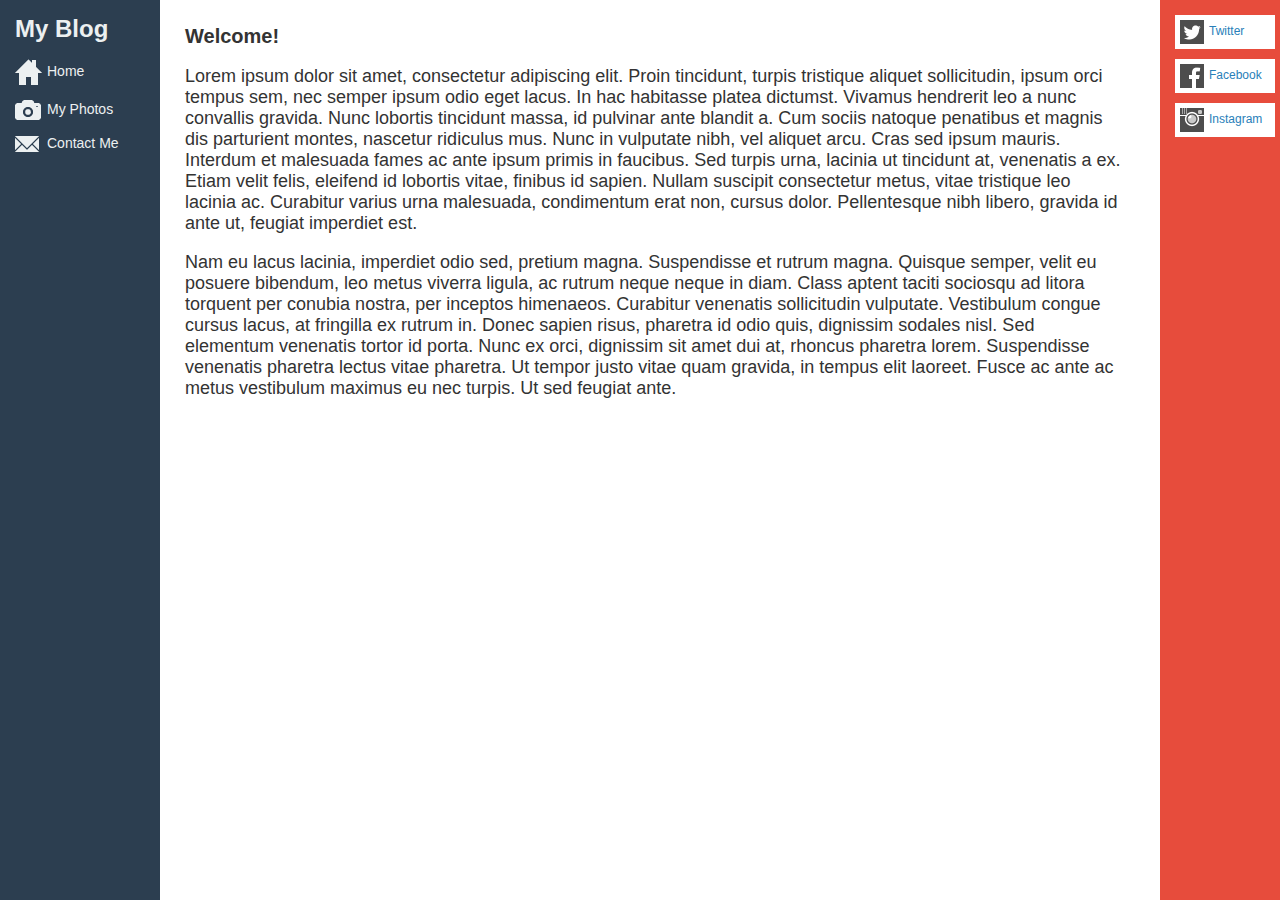
<file: pseudo_elements/index.html>
<!doctype html>
<html lang="en-US">
  <head>
    <title>Adding Pseudo Elements</title>
    <meta charset="UTF-8" />
    <style>
      body {
        margin: 0;
        font: normal 18px Helvetica, Arial, sans-serif;
        color: #333333;
      }
      h1 {
        margin-top: 0;
        font-size: 24px;
      }
      h2 {
        margin-top: 0;
        font-size: 20px;
      }
      ul {
        padding: 0;
        margin: 0;
        list-style: none;
      }

      #column {
        margin: 0 120px 0 160px;
      }

      header {
        float: left;
        width: 160px;
        height: 100vh;
        padding: 15px;
        margin-left: -160px;
        font-size: 14px;
        background: #2c3e50;
        box-sizing: border-box;
      }
      header a {
        text-decoration: none;
        color: #ecf0f1;
      }
      header li {
        padding-bottom: 15px;
      }

      main {
        float: left;
        width: 99%;
        padding: 25px;
        box-sizing: border-box;
      }

      footer {
        float: right;
        width: 130px;
        height: 100vh;
        padding: 15px;
        margin-right: -130px;
        font-size: 12px;
        background: #e74c3c;
        box-sizing: border-box;
      }
      footer li {
        padding-bottom: 10px;
      }
      footer a {
        display: block;
        padding: 5px;
        text-decoration: none;
        color: #2980b9;
        background: #ffffff;
      }

      nav a:before {
        display: inline-block;
        content: '';
        width: 27px;
        margin-right: 5px;
        vertical-align: middle;
        background: transparent url("icons_nav.png") 0 0 no-repeat;
      }

      a.home:before {
        height: 26px;
      }
      a.home:hover:before {
        background-position: -27px 0;
      }

      a.photos:before {
        height: 20px;
        background-position: 0 -26px;
      }
      a.photos:hover:before {
        background-position: -27px -26px;
      }

      a.contact:before {
        height: 16px;
        background-position: 0 100%;
      }
      a.contact:hover:before {
        background-position: -27px 100%;
      }

      footer a:before {
        display: inline-block;
        content: '';
        height: 24px;
        width: 24px;
        margin-right: 5px;
        vertical-align: middle;
        background: transparent url("icons_social.png") 0 0 no-repeat;
        background-size: 24px;
      }

      a.home:hover:before {
        background-position: -27px 0;
      }

      a.facebook:before {
        background-position: 0 -24px;
      }
      a.photos:hover:before {
        background-position: -27px -26px;
      }

      a.instagram:before {
        background-position: 0 100%;
      }
      a.contact:hover:before {
        background-position: -27px 100%;
      }

    </style>
  </head>
  <body>
    <div id="column">
      <header>
        <h1><a href="">My Blog</a></h1>
        <nav>
          <ul>
            <li><a class="home" href="">Home</a></li>
            <li><a class="photos" href="">My Photos</a></li>
            <li><a class="contact" href="">Contact Me</a></li>
          </ul>
        </nav>
      </header><main>
        <h2>Welcome!</h2>
        <p>Lorem ipsum dolor sit amet, consectetur adipiscing elit. Proin tincidunt, turpis tristique aliquet sollicitudin, ipsum orci tempus sem, nec semper ipsum odio eget lacus. In hac habitasse platea dictumst. Vivamus hendrerit leo a nunc convallis gravida. Nunc lobortis tincidunt massa, id pulvinar ante blandit a. Cum sociis natoque penatibus et magnis dis parturient montes, nascetur ridiculus mus. Nunc in vulputate nibh, vel aliquet arcu. Cras sed ipsum mauris. Interdum et malesuada fames ac ante ipsum primis in faucibus. Sed turpis urna, lacinia ut tincidunt at, venenatis a ex. Etiam velit felis, eleifend id lobortis vitae, finibus id sapien. Nullam suscipit consectetur metus, vitae tristique leo lacinia ac. Curabitur varius urna malesuada, condimentum erat non, cursus dolor. Pellentesque nibh libero, gravida id ante ut, feugiat imperdiet est.</p>
        <p>Nam eu lacus lacinia, imperdiet odio sed, pretium magna. Suspendisse et rutrum magna. Quisque semper, velit eu posuere bibendum, leo metus viverra ligula, ac rutrum neque neque in diam. Class aptent taciti sociosqu ad litora torquent per conubia nostra, per inceptos himenaeos. Curabitur venenatis sollicitudin vulputate. Vestibulum congue cursus lacus, at fringilla ex rutrum in. Donec sapien risus, pharetra id odio quis, dignissim sodales nisl. Sed elementum venenatis tortor id porta. Nunc ex orci, dignissim sit amet dui at, rhoncus pharetra lorem. Suspendisse venenatis pharetra lectus vitae pharetra. Ut tempor justo vitae quam gravida, in tempus elit laoreet. Fusce ac ante ac metus vestibulum maximus eu nec turpis. Ut sed feugiat ante.</p>
      </main><footer>
        <ul>
          <li><a class="twitter" href="">Twitter</a></li>
          <li><a class="facebook" href="">Facebook</a></li>
          <li><a class="instagram" href="">Instagram</a></li>
        </ul>
      </footer>
    </div>
  </body>
</html>
</file>
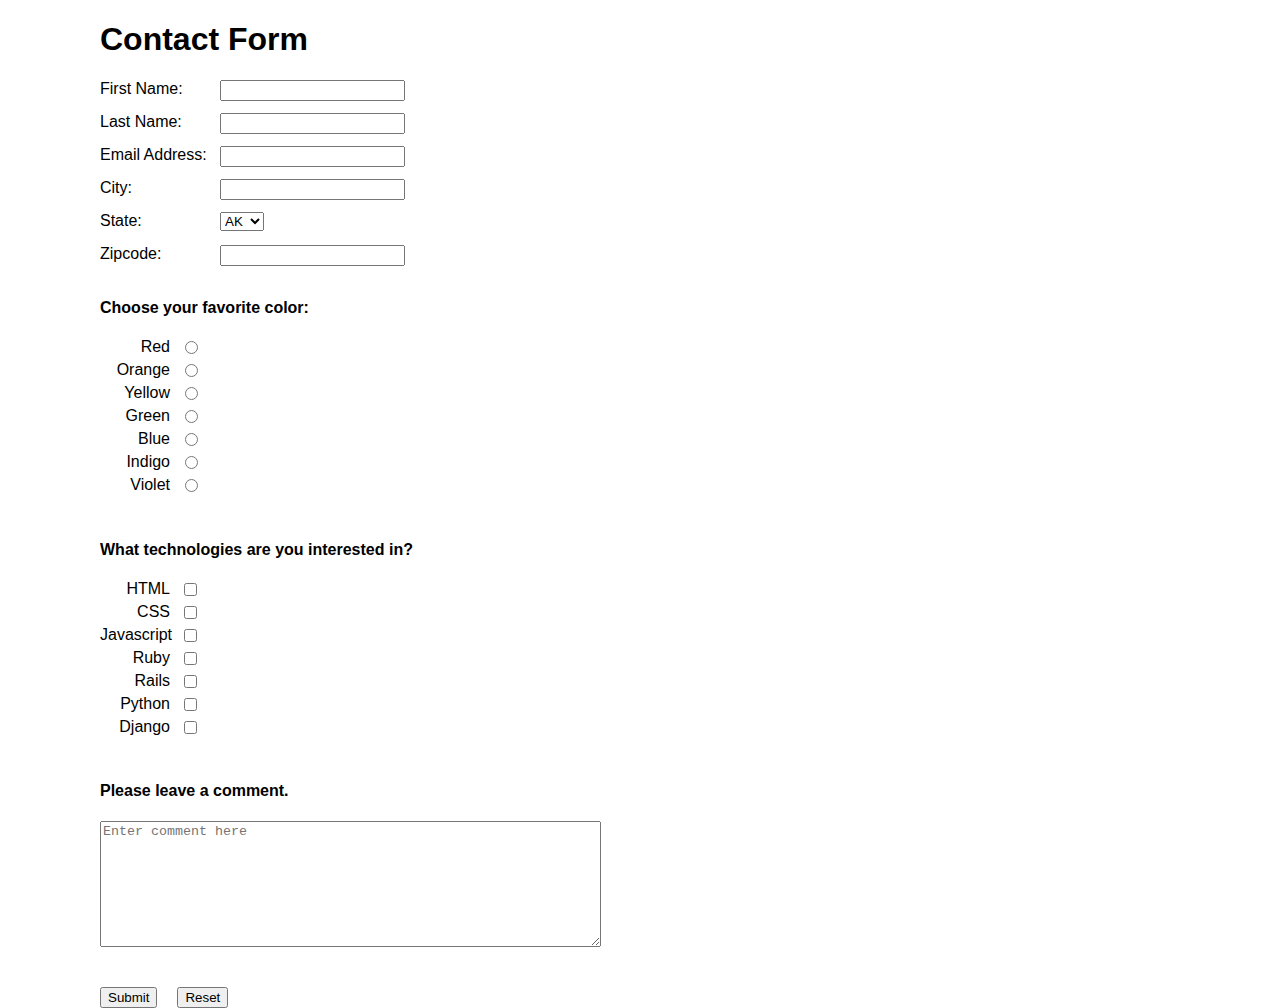
<file: contact_form.html>
<!doctype html>
<html lang="en-US">
  <head>
    <title></title>
    <meta charset="UTF-8" />
    <link rel="stylesheet" href="contact_style.css">
  </head>
  <body>
    <h1>Contact Form</h1>
    <form action="" method="post">
      <label for="first_name">First Name:</label>
      <input type="text" name="first_name" id="first_name">
      <label for="last_name">Last Name:</label>
      <input type="text" name="last_name" id="last_name">
      <label for="email">Email Address:</label>
      <input type="email" name="email" id="email">
      <label for="city">City:</label>
      <input type="text" name="city" id="city">
      <label for="state">State:</label>
      <select name="state" id="state">
        <option>AK</option>
        <option>AL</option>
        <option>AR</option>
        <option>AZ</option>
        <option>CA</option>
        <option>CO</option>
        <option>CT</option>
        <option>DC</option>
        <option>DE</option>
        <option>FL</option>
        <option>GA</option>
        <option>HI</option>
        <option>IA</option>
        <option>ID</option>
        <option>IL</option>
        <option>IN</option>
        <option>KS</option>
        <option>KY</option>
        <option>LA</option>
        <option>MA</option>
        <option>MD</option>
        <option>ME</option>
        <option>MI</option>
        <option>MN</option>
        <option>MO</option>
        <option>MS</option>
        <option>MT</option>
        <option>NC</option>
        <option>ND</option>
        <option>NE</option>
        <option>NH</option>
        <option>NJ</option>
        <option>NM</option>
        <option>NV</option>
        <option>NY</option>
        <option>OH</option>
        <option>OK</option>
        <option>OR</option>
        <option>PA</option>
        <option>RI</option>
        <option>SC</option>
        <option>SD</option>
        <option>TN</option>
        <option>TX</option>
        <option>UT</option>
        <option>VA</option>
        <option>VT</option>
        <option>WA</option>
        <option>WI</option>
        <option>WV</option>
        <option>WY</option>
      </select>
      <label for="zipcode">Zipcode:</label>
      <input type="number" name="zipcode" id="zipcode" inputmode="numeric" max="99999">
      <div class="form-group">
        <h4>Choose your favorite color:</h4>
        <label for="red" class="toggle">Red</label>
        <input type="radio" name="colors" id= "red" selected>
        <label for="orange" class="toggle">Orange</label>
        <input type="radio" name="colors" id= "orange">
        <label for="yellow" class="toggle">Yellow</label>
        <input type="radio" name="colors" id= "yellow">
        <label for="green" class="toggle">Green</label>
        <input type="radio" name="colors" id= "green">
        <label for="blue" class="toggle">Blue</label>
        <input type="radio" name="colors" id= "blue">
        <label for="indigo" class="toggle">Indigo</label>
        <input type="radio" name="colors" id= "indigo">
        <label for="violet" class="toggle">Violet</label>
        <input type="radio" name="colors" id= "violet">
      </div>
      <div class="form-group">
        <h4>What technologies are you interested in?</h4>
        <label class="toggle" for="html">HTML</label>
        <input type="checkbox" name="html" id="html">
        <label class="toggle" for="css">CSS</label>
        <input type="checkbox" name="css" id="css">
        <label class="toggle" for="javascript">Javascript</label>
        <input type="checkbox" name="javascript" id="javascript">
        <label class="toggle" for="ruby">Ruby</label>
        <input type="checkbox" name="ruby" id="ruby">
        <label class="toggle" for="rails">Rails</label>
        <input type="checkbox" name="rails" id="rails">
        <label class="toggle" for="python">Python</label>
        <input type="checkbox" name="python" id="python">
        <label class="toggle" for="django">Django</label>
        <input type="checkbox" name="django" id="django">
      </div>
      <div class="form-group">
        <h4>Please leave a comment.</h4>
        <textarea name="comment" id="comment" rows="8" cols="60" placeholder="Enter comment here"></textarea>
      </div>
      <input type="submit">
      <button type="reset">Reset</button>
    </form>
  </body>
</html>
</file>
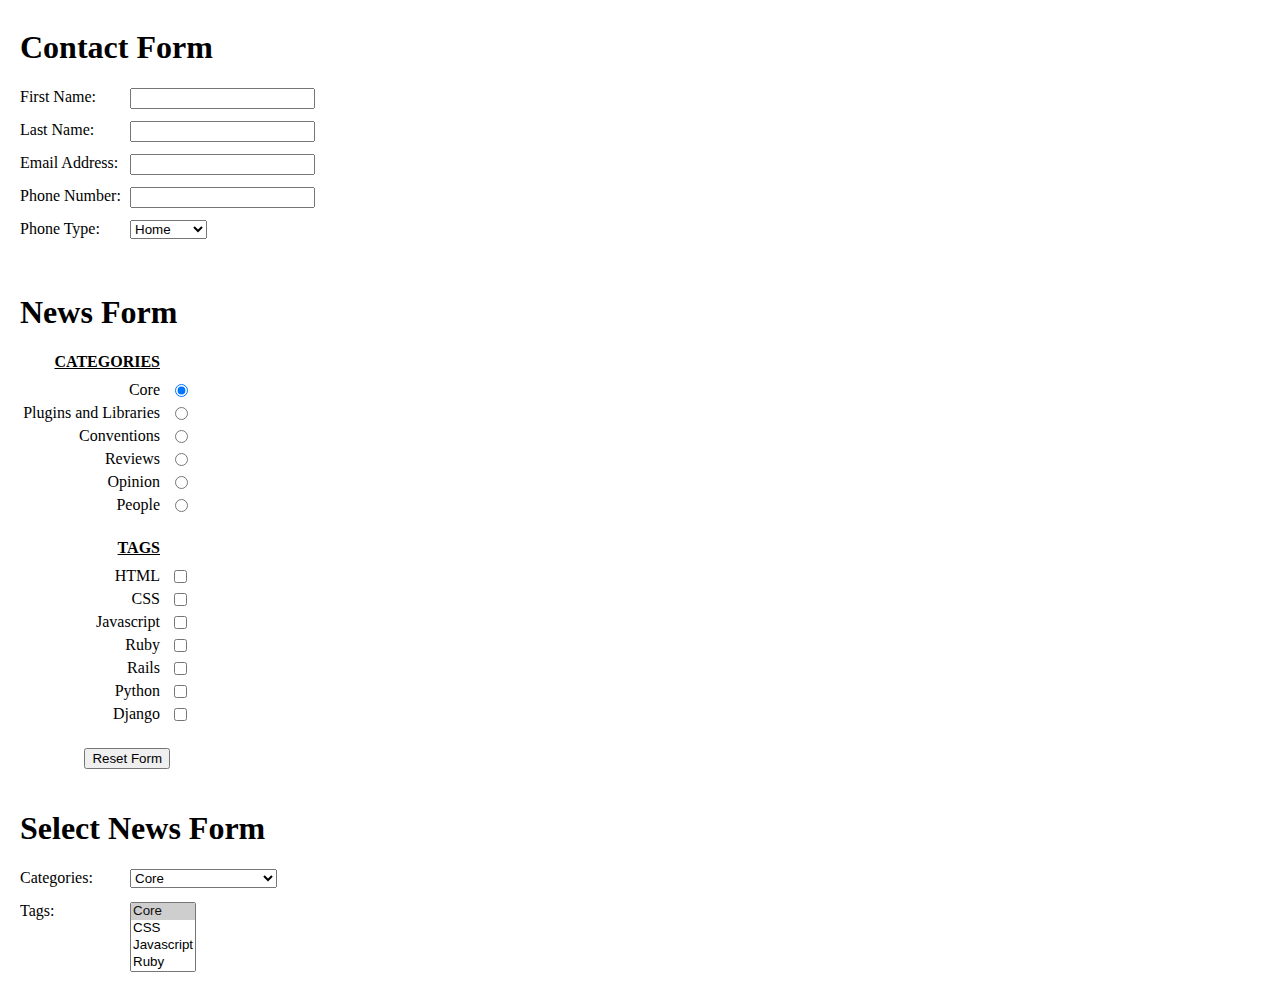
<file: exercises_forms.html>
<!doctype html>
<html lang="en-US">
  <head>
    <title></title>
    <meta charset="UTF-8" />
    <style>
      body {
        margin-left: 20px;
      }

      label {
        display: inline-block;
        width: 110px;
        padding-bottom: 15px;
        float: left;
        clear: left;
      }

      .toggle {
        text-align: right;
        padding-right: 10px;
        width: 150px;
        padding-bottom: 5px;
        box-sizing: border-box;
      }

      .form-group {
        margin-bottom: 20px;
        overflow: hidden;
      }

      input,
      select {
        float:left;
      }

      .form-holder {
        padding-bottom: 20px;
        overflow: hidden;
      }

      h4 {
        margin: 0;
        margin-bottom: 5px;
        text-transform: uppercase;
        text-decoration: underline;
      }

      .toggle-reset {
        width: 150px;
      }

      .toggle-reset input {
        float: right;
      }
    </style>
  </head>
  <body>
    <div class="form-holder">
      <h1>Contact Form</h1>
      <form action="" method="post">
        <label for="first_name">First Name:</label>
        <input type="text" name="first_name" id="first_name">
        <label for="last_name">Last Name:</label>
        <input type="text" name="last_name" id="last_name">
        <label for="email">Email Address:</label>
        <input type="email" name="email" id="email">
        <label for="phone">Phone Number:</label>
        <input type="tel" name="phone" id="phone">
        <label for="phone_type">Phone Type:</label>
        <select name="phone_type" id="phone_type">
          <option value="home" selected>Home</option>
          <option value="business">Business</option>
          <option value="mobile">Mobile</option>
        </select>
      </form>
    </div>
    <div class="form-holder">
      <h1>News Form</h1>
      <form action="" method="get">
        <div class="form-group">
          <h4 class="toggle"><strong>Categories</strong></h4>
          <label class="toggle" for="core">Core</label>
          <input type="radio" name="categories" id="core" checked>
          <label class="toggle" for="plugins">Plugins and Libraries</label>
          <input type="radio" name="categories" id="plugins">
          <label class="toggle" for="conventions">Conventions</label>
          <input type="radio" name="categories" id="conventions">
          <label class="toggle" for="reviews">Reviews</label>
          <input type="radio" name="categories" id="reviews">
          <label class="toggle" for="opinion">Opinion</label>
          <input type="radio" name="categories" id="opinion">
          <label class="toggle" for="people">People</label>
          <input type="radio" name="categories" id="people">
        </div>
        <div class="form-group">
          <h4 class="toggle"><strong>Tags</strong></h4>
          <label class="toggle" for="html">HTML</label>
          <input type="checkbox" name="html" id="html">
          <label class="toggle" for="css">CSS</label>
          <input type="checkbox" name="css" id="css">
          <label class="toggle" for="javascript">Javascript</label>
          <input type="checkbox" name="javascript" id="javascript">
          <label class="toggle" for="ruby">Ruby</label>
          <input type="checkbox" name="ruby" id="ruby">
          <label class="toggle" for="rails">Rails</label>
          <input type="checkbox" name="rails" id="rails">
          <label class="toggle" for="python">Python</label>
          <input type="checkbox" name="python" id="python">
          <label class="toggle" for="django">Django</label>
          <input type="checkbox" name="django" id="django">
        </div>
        <div class="toggle-reset">
          <input type="reset" value="Reset Form">
        </div>
      </form>
    </div>
    <div class="form-holder">
      <h1>Select News Form</h1>
      <form action="" method="get">
        <label for="select_categories">Categories:</label>
        <select name="select_categories" id="select_categories">
          <option value="core" selected>Core</option>
          <option value="plugins">Plugins and Libraries</option>
          <option value="categories">Conventions</option>
          <option value="conventions">Reviews</option>
          <option value="reviews">Opinion</option>
          <option value="opinion">People</option>
        </select>
        <label for="select_tags">Tags:</label>
        <select name="select_tags" id="select_tags" multiple>
          <option value="html" selected>Core</option>
          <option value="css">CSS</option>
          <option value="javascript">Javascript</option>
          <option value="ruby">Ruby</option>
          <option value="rails">Rails</option>
          <option value="python">Python</option>
          <option value="django">Django</option>
        </select>
      </form>
    </div>
  </body>
</html>
</file>
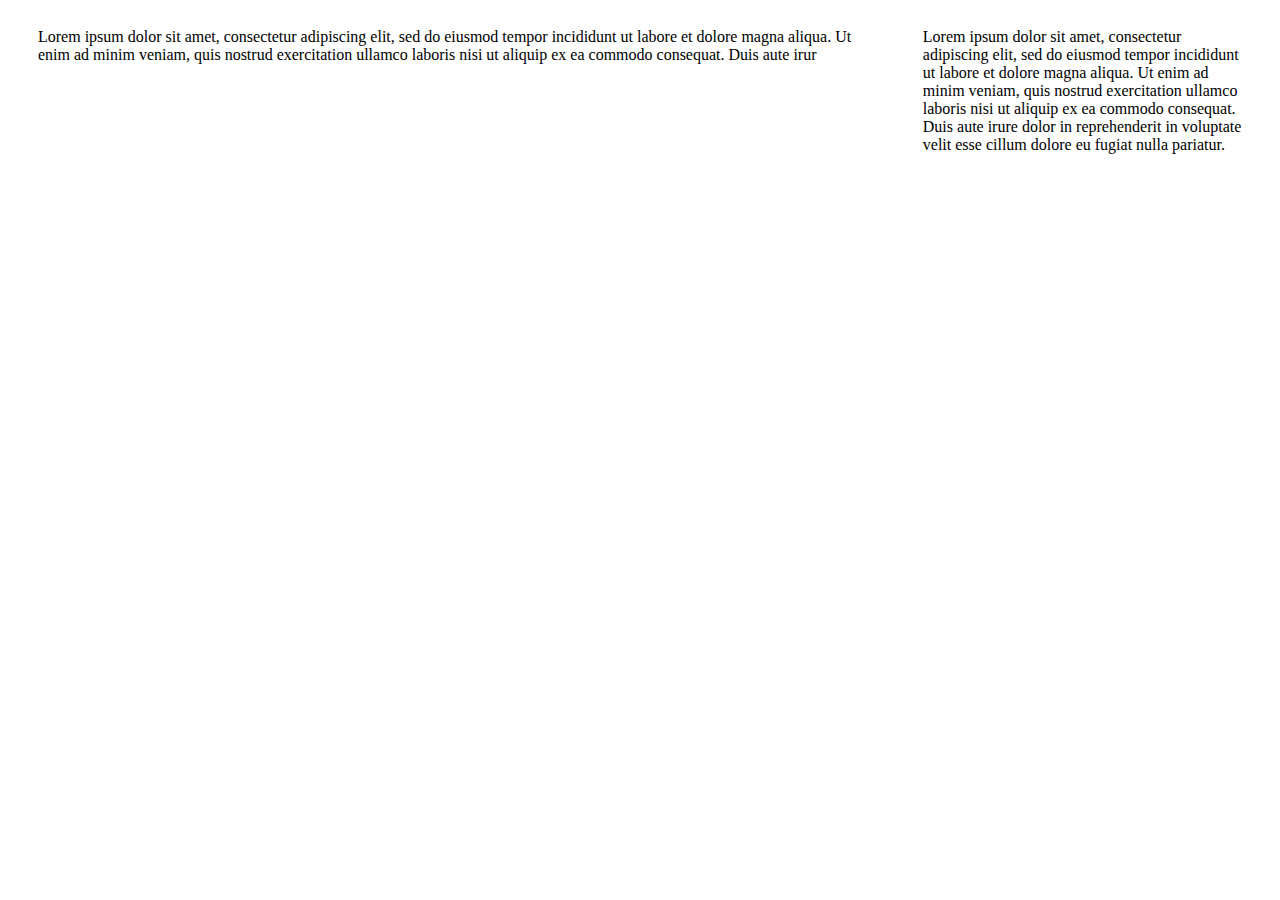
<file: liquid.html>
<!doctype html>
<html lang="en-US">
  <head>
    <title>Liquid Layout</title>
    <meta charset="UTF-8" />
    <style>
      main {
        min-width: 600px;
        max-width: 1400px;
      }
      #content,
      #sidebar {
        padding: 20px 30px;
      }

      #content {
        float: left;
        width: 70%;
        box-sizing: border-box;
      }

      #sidebar {
        overflow: hidden;
      }
    </style>
  </head>
  <body>
    <main>
      <div id="content">
        Lorem ipsum dolor sit amet, consectetur adipiscing elit, sed do eiusmod tempor incididunt ut labore et dolore magna aliqua. Ut enim ad minim veniam, quis nostrud exercitation ullamco laboris nisi ut aliquip ex ea commodo consequat. Duis aute irur
      </div>

      <div id="sidebar">
        Lorem ipsum dolor sit amet, consectetur adipiscing elit, sed do eiusmod tempor incididunt ut labore et dolore magna aliqua. Ut enim ad minim veniam, quis nostrud exercitation ullamco laboris nisi ut aliquip ex ea commodo consequat. Duis aute irure dolor in reprehenderit in voluptate velit esse cillum dolore eu fugiat nulla pariatur.
      </div>
    </main>
  </body>
</html>
</file>
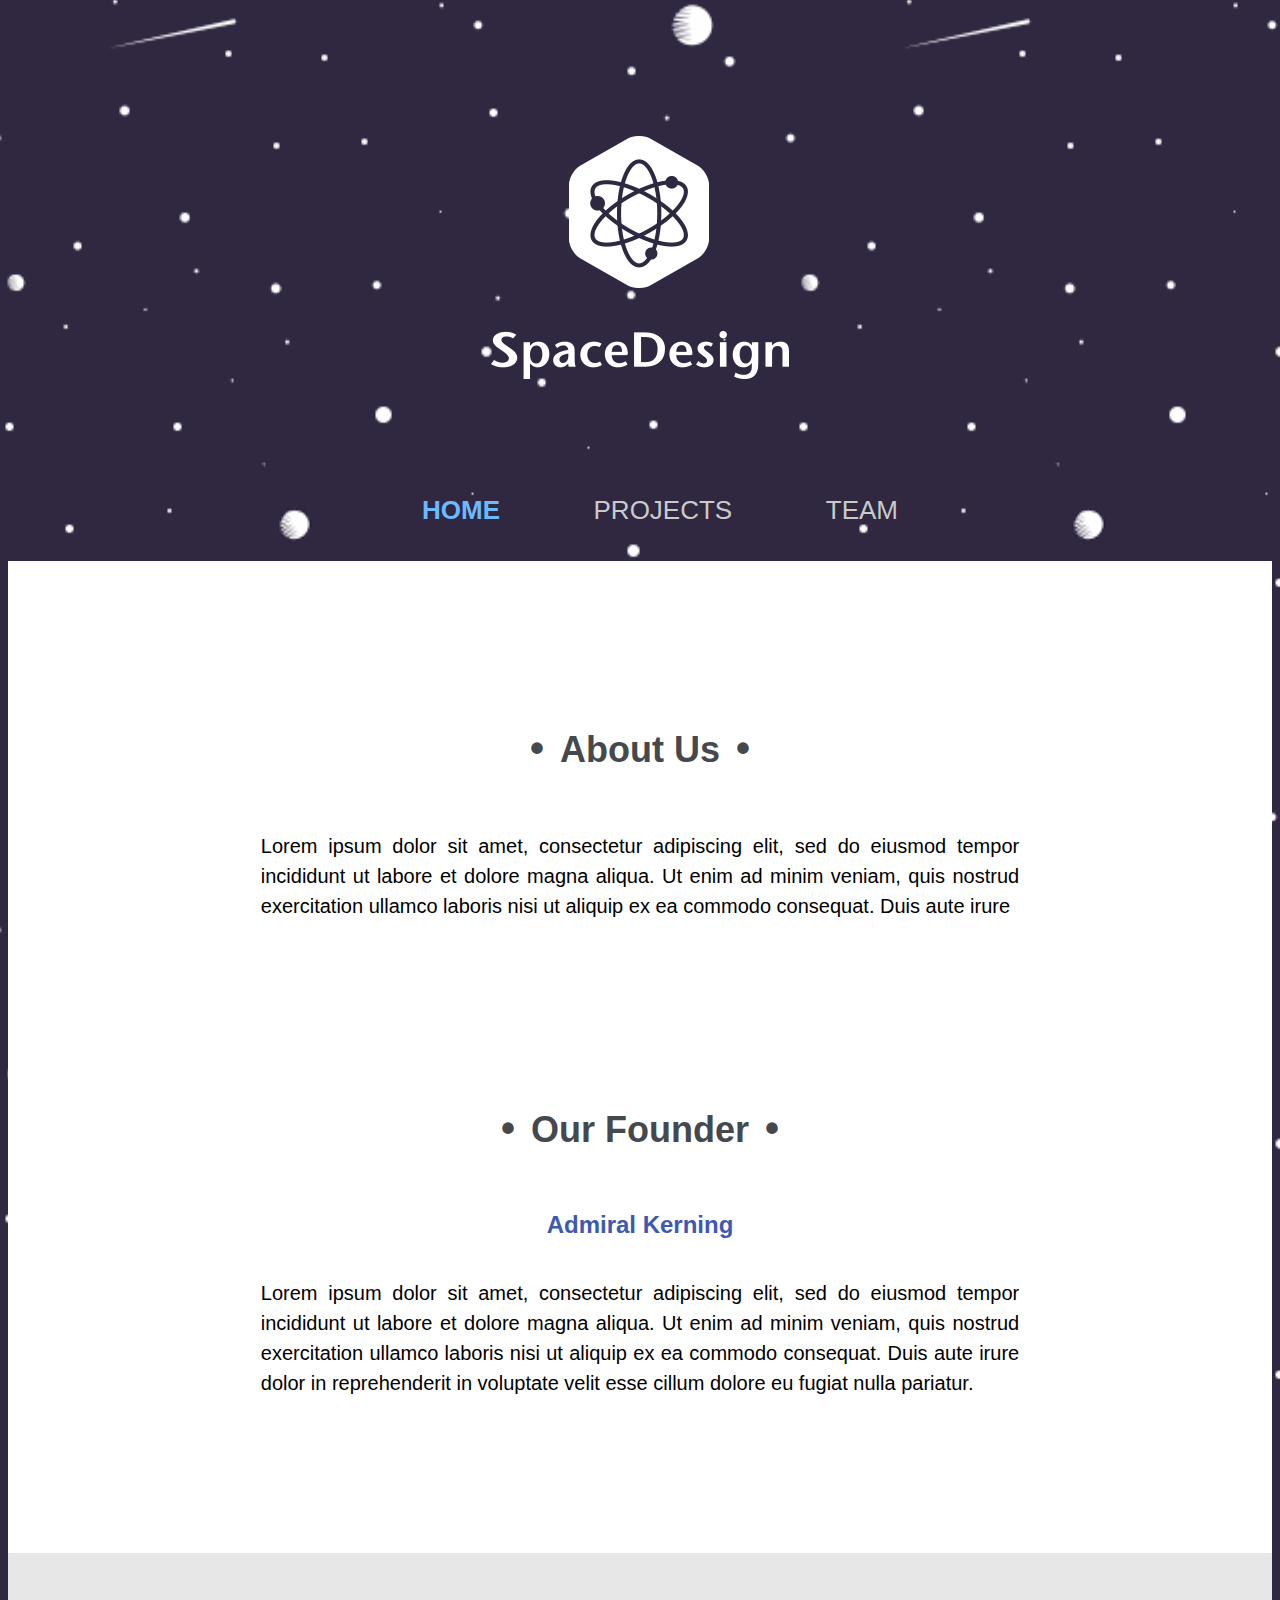
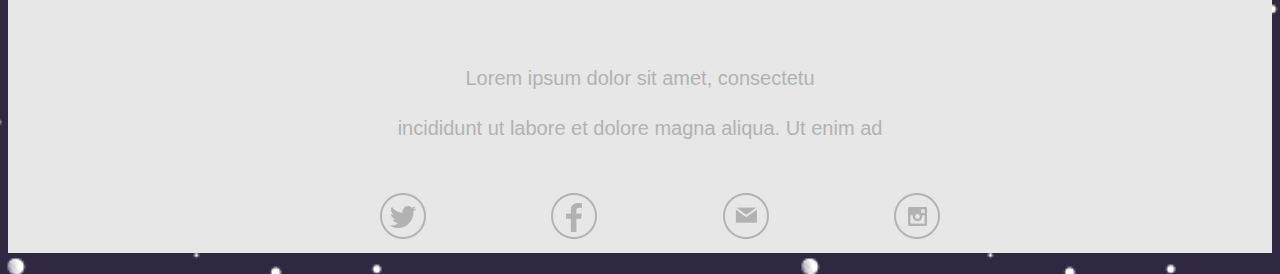
<file: company_site/home.html>
<!doctype html>
<html lang="en-US">
  <head>
    <title>Space Design | Home</title>
    <meta charset="UTF-8" />
    <link href="stylesheet.css" type="text/css" rel="stylesheet">
  </head>
  <body>
    <header>
      <h1>
        <a href="#">SpaceDesign</a>
      </h1>
      <nav>
        <ul>
          <li><a class="active" href="#">HOME</a></li>
          <li><a href="projects.html">PROJECTS</a></li>
          <li><a href="team.html">TEAM</a></li>
        </ul>
      </nav>
    </header>
    <main>
      <article>
        <h2>About Us</h2>
        
        <p>Lorem ipsum dolor sit amet, consectetur adipiscing elit, sed do eiusmod tempor incididunt ut labore et dolore magna aliqua. Ut enim ad minim veniam, quis nostrud exercitation ullamco laboris nisi ut aliquip ex ea commodo consequat. Duis aute irure</p>
      </article>
      <article>
        <h2>Our Founder</h2>
        <h3>Admiral Kerning</h3>
        <p>Lorem ipsum dolor sit amet, consectetur adipiscing elit, sed do eiusmod tempor incididunt ut labore et dolore magna aliqua. Ut enim ad minim veniam, quis nostrud exercitation ullamco laboris nisi ut aliquip ex ea commodo consequat. Duis aute irure dolor in reprehenderit in voluptate velit esse cillum dolore eu fugiat nulla pariatur.</p>
      </article>
    </main>
    <footer>
      <section>
        <p>Lorem ipsum dolor sit amet, consectetu</p>
        <p>incididunt ut labore et dolore magna aliqua. Ut enim ad</p>
      </section>
      <nav>
        <ul>
          <li class="twitter"></li>
          <li class="facebook"></li>
          <li class="email"></li>
          <li class="instagram"></li>
        </ul>
      </nav>
    </footer>
  </body>
</html>
</file>
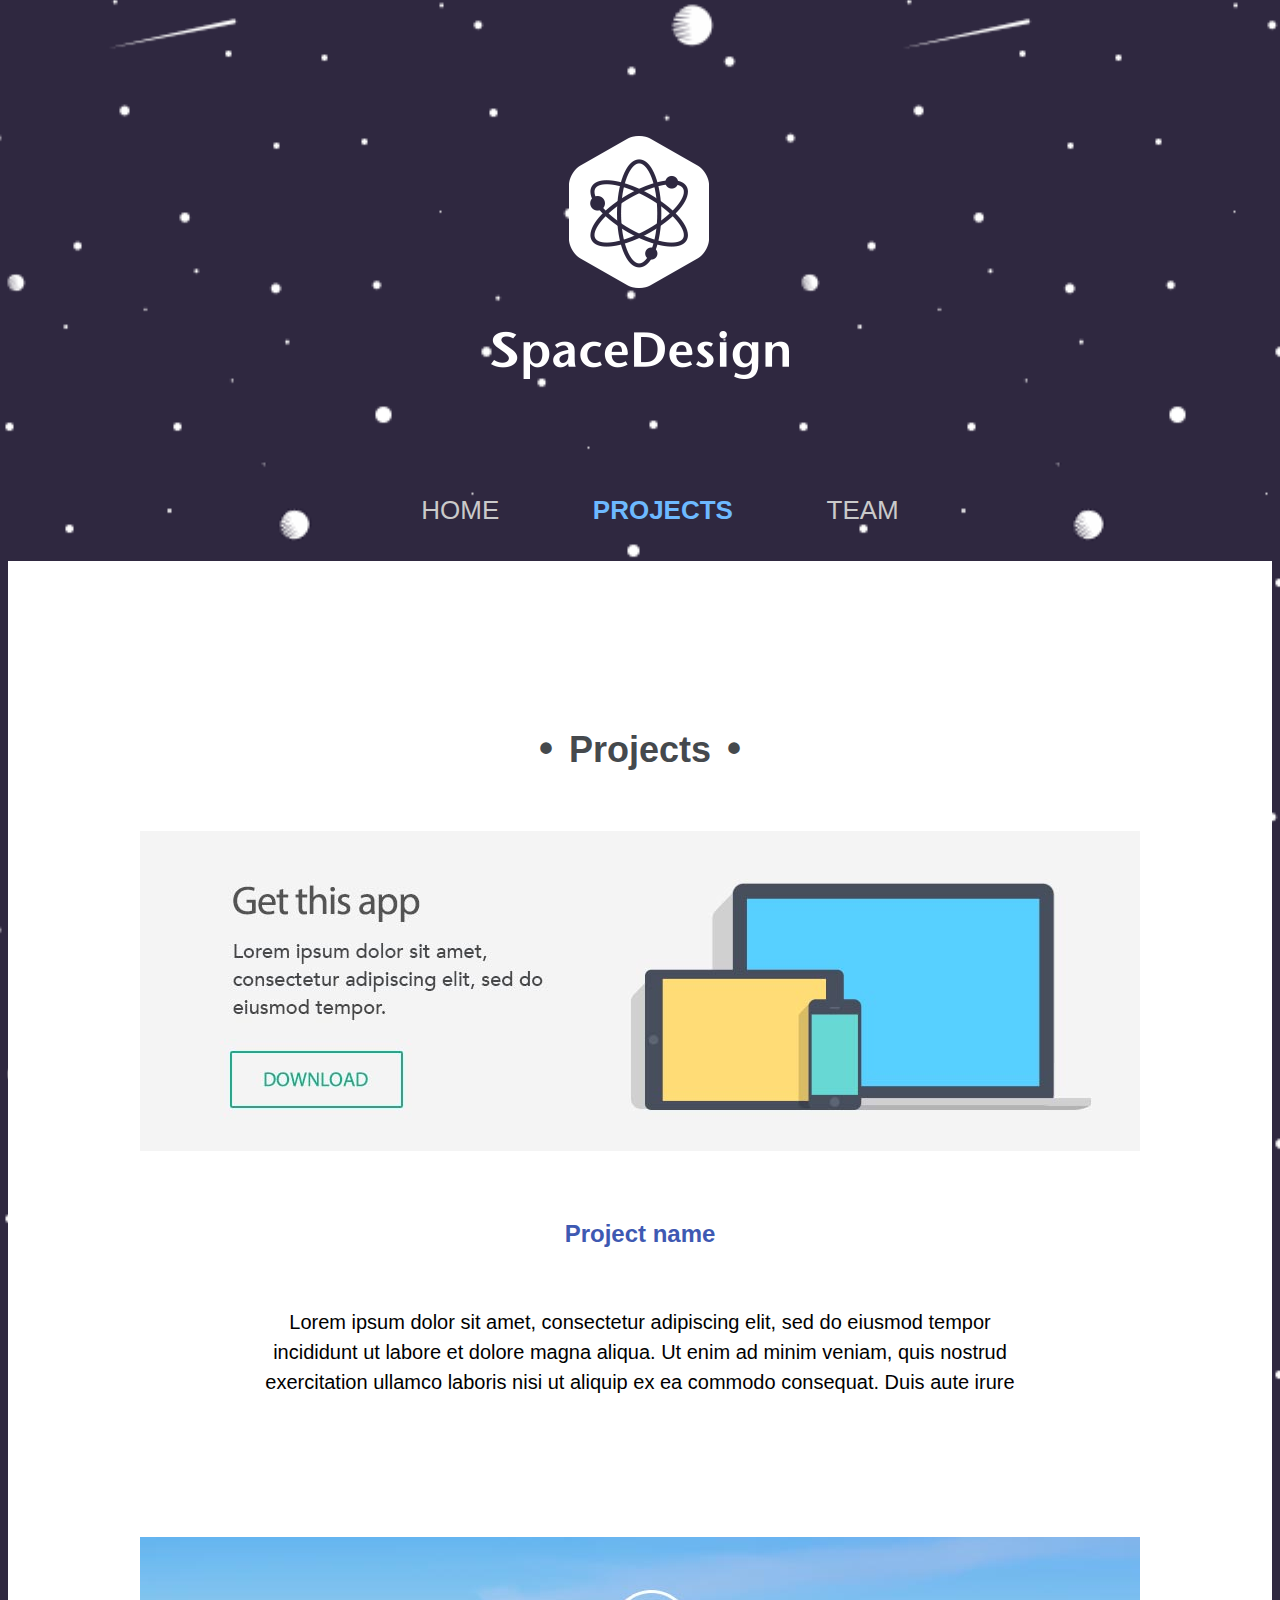
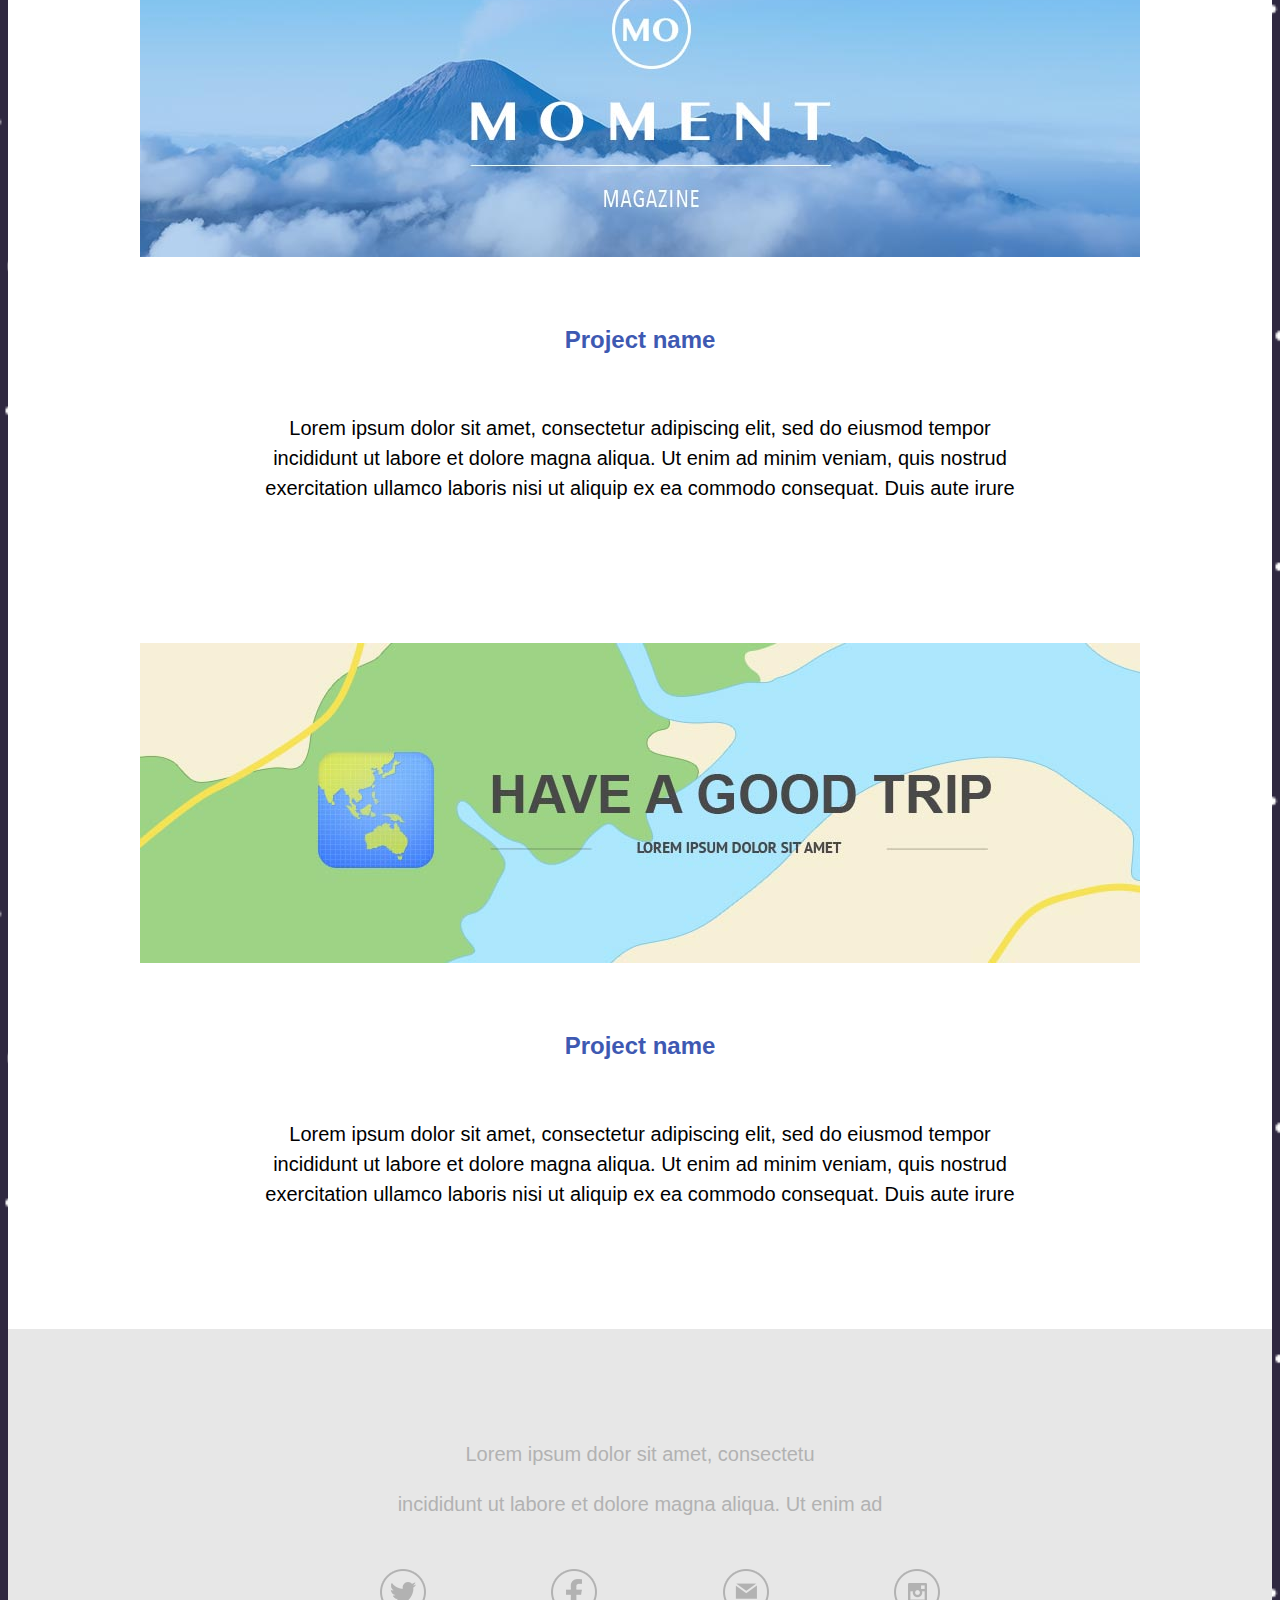
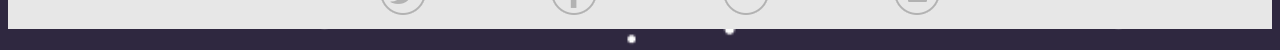
<file: company_site/projects.html>
<!doctype html>
<html lang="en-US">
  <head>
    <title>Space Design | Home</title>
    <meta charset="UTF-8" />
    <link href="stylesheet.css" type="text/css" rel="stylesheet">
  </head>
  <body>
    <header>
      <h1>
        <a href="home.html">SpaceDesign</a>
      </h1>
      <nav>
        <ul>
          <li><a href="home.html">HOME</a></li>
          <li><a class="active" href="#">PROJECTS</a></li>
          <li><a href="team.html">TEAM</a></li>
        </ul>
      </nav>
    </header>
    <main>
      <h2>Projects</h2>
      <section>
        <figure>
          <img src="images/img_project_app.jpg" alt="project_app">
        </figure>
        <h3>Project name</h3>
        <p>Lorem ipsum dolor sit amet, consectetur adipiscing elit, sed do eiusmod tempor incididunt ut labore et dolore magna aliqua. Ut enim ad minim veniam, quis nostrud exercitation ullamco laboris nisi ut aliquip ex ea commodo consequat. Duis aute irure</p>
      </section>
      <section>
        <figure>
          <img src="images/img_project_moment.jpg" alt="moment">
        </figure>
        <h3>Project name</h3>
        <p>Lorem ipsum dolor sit amet, consectetur adipiscing elit, sed do eiusmod tempor incididunt ut labore et dolore magna aliqua. Ut enim ad minim veniam, quis nostrud exercitation ullamco laboris nisi ut aliquip ex ea commodo consequat. Duis aute irure</p>
      </section>
      <section>
        <figure>
          <img src="images/img_project_map.jpg" alt="map">
        </figure>
        <h3>Project name</h3>
        <p>Lorem ipsum dolor sit amet, consectetur adipiscing elit, sed do eiusmod tempor incididunt ut labore et dolore magna aliqua. Ut enim ad minim veniam, quis nostrud exercitation ullamco laboris nisi ut aliquip ex ea commodo consequat. Duis aute irure</p>
      </section>
    </main>
    <footer>
      <section>
        <p>Lorem ipsum dolor sit amet, consectetu</p>
        <p>incididunt ut labore et dolore magna aliqua. Ut enim ad<p>
      </section>
      <nav>
        <ul>
          <li class="twitter"></li>
          <li class="facebook"></li>
          <li class="email"></li>
          <li class="instagram"></li>
        </ul>
      </nav>
    </footer>
  </body>
</html>
</file>
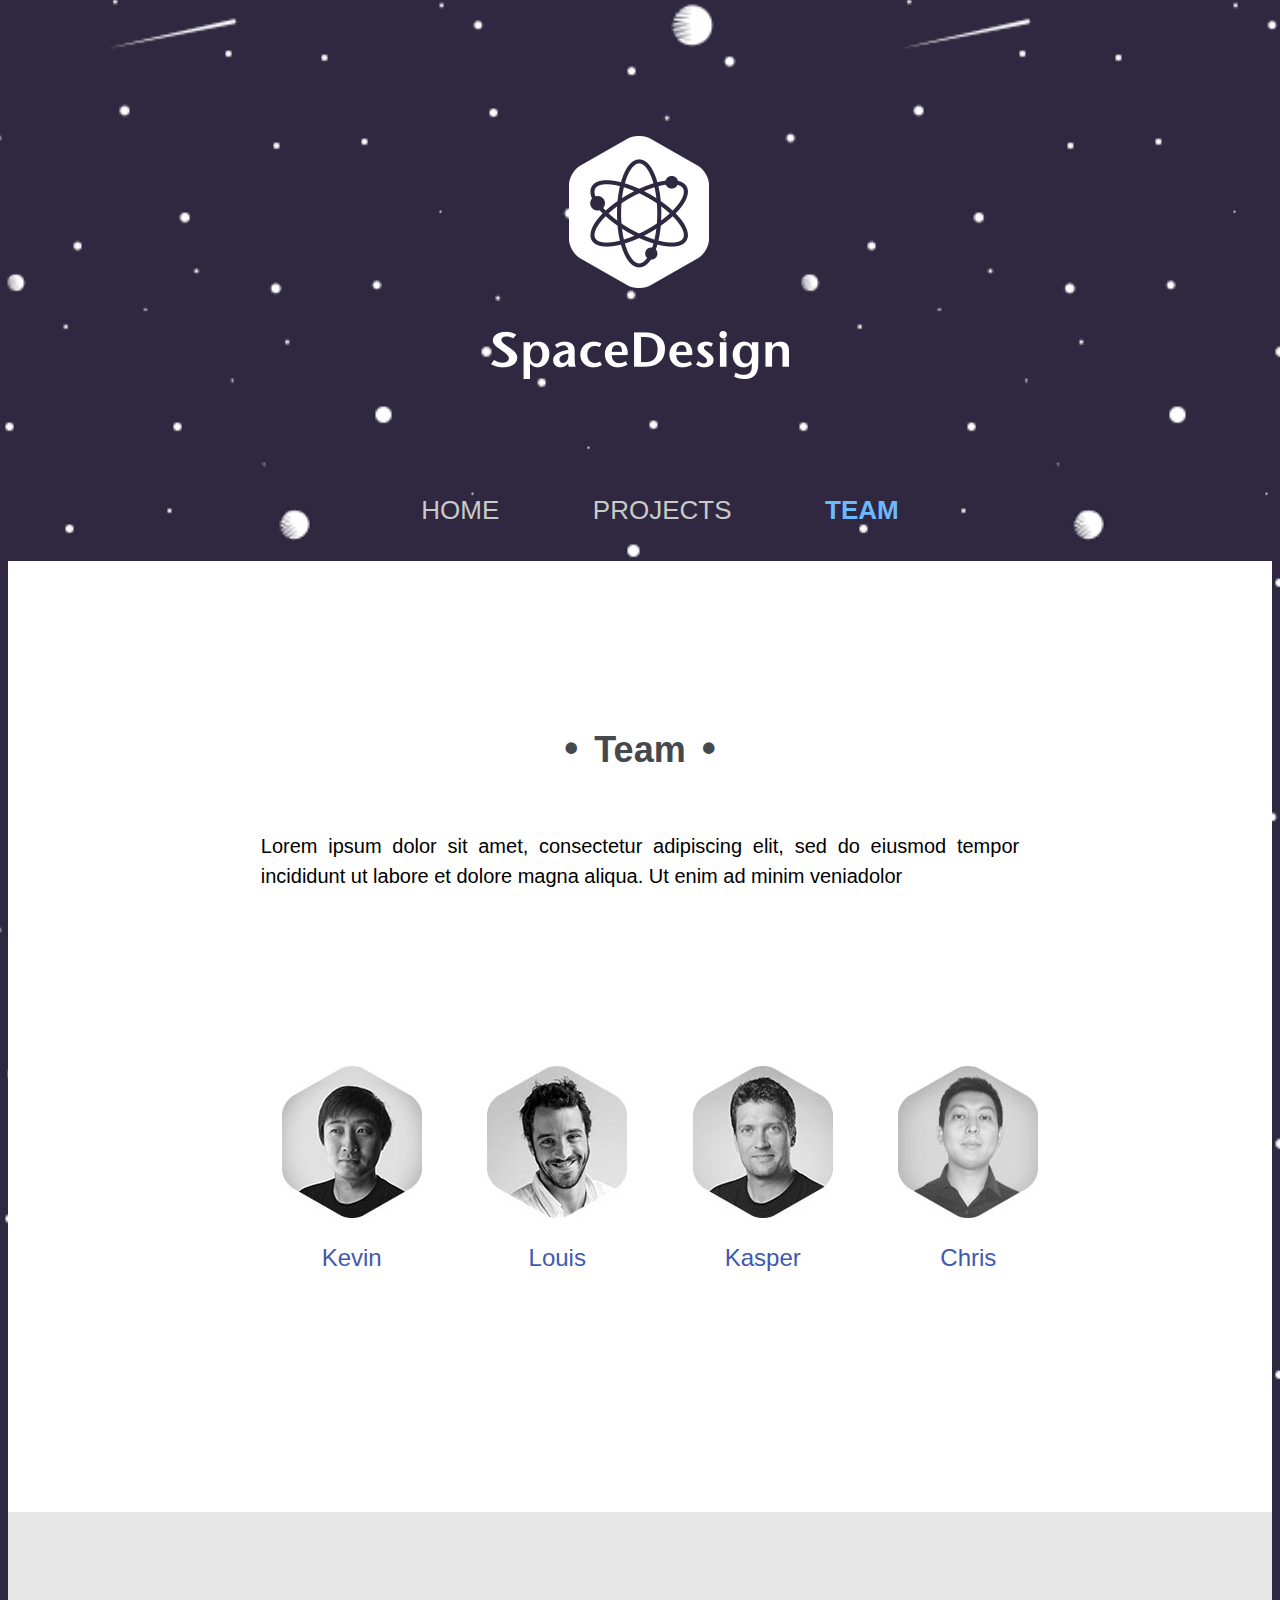
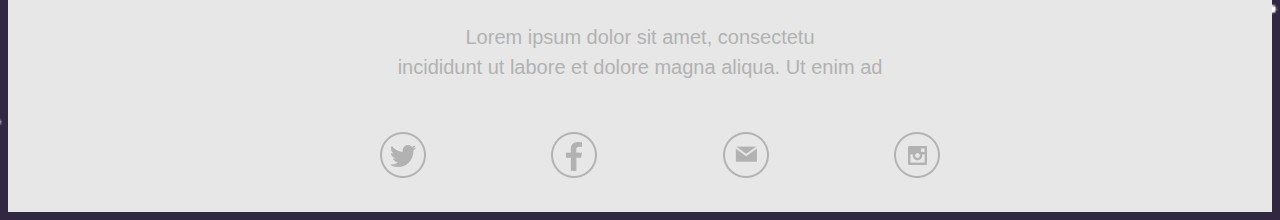
<file: company_site/team.html>
<!doctype html>
<html lang="en-US">
  <head>
    <title>Space Design | Home</title>
    <meta charset="UTF-8" />
    <link href="stylesheet.css" type="text/css" rel="stylesheet">
  </head>
  <body>
    <header>
      <h1>
        <a href="home.html">SpaceDesign</a>
      </h1>
      <nav>
        <ul>
          <li><a href="home.html">HOME</a></li>
          <li><a href="projects.html">PROJECTS</a></li>
          <li><a class="active" href="#">TEAM</a></li>
        </ul>
      </nav>
    </header>
    <main>
      <article>
        <h2>Team</h2>
        <p>Lorem ipsum dolor sit amet, consectetur adipiscing elit, sed do eiusmod tempor incididunt ut labore et dolore magna aliqua. Ut enim ad minim veniadolor</p>
      </article>
      <nav>
        <ul>
          <li><img src="images/img_kevin.jpg" alt="kevin">Kevin</li>
          <li><img src="images/img_louis.jpg" alt="louis">Louis</li>
          <li><img src="images/img_kasper.jpg" alt="kasper">Kasper</li>
          <li><img src="images/img_chris.jpg" alt="chris">Chris</li>
        </ul>
      </nav>
    </main>
    <footer>
      <section>
        <p>
          Lorem ipsum dolor sit amet, consectetu
          <br>
          incididunt ut labore et dolore magna aliqua. Ut enim ad
        </p>
      </section>
      <nav>
        <ul>
          <li class="twitter"></li>
          <li class="facebook"></li>
          <li class="email"></li>
          <li class="instagram"></li>
        </ul>
      </nav>
    </footer>
  </body>
</html>
</file>
<file: contact_style.css>
body {
  margin-left: 100px;
  font-family: Helvetica, Arial, sans-serif;
  font-size: 16px;
}

label {
  display: inline-block;
  width: 120px;
  padding-bottom: 15px;
  float: left;
  clear: left;
}

button,
input,
select,
textarea {
  float: left;
}

textarea {
  resize: vertical;
}

input[type="submit"] {
  clear: left;
  margin-top: 20px;
}

.toggle {
  text-align: right;
  padding-right: 10px;
  width: 80px;
  padding-bottom: 5px;
  box-sizing: border-box;
}

.form-group {
  margin-bottom: 20px;
  overflow: hidden;
  clear: left;
}

button {
  margin-top: 20px;
  margin-left: 20px;
}
</file>
<file: company_site/stylesheet.css>
@import url("http://meyerweb.com/eric/tools/css/reset/reset.css");

body {
  background: #2f2840 url("images/bg_body.gif") 50% 0 repeat;
  background-color: #2f2840;
  margin-top: 135px;
  font-family: "Avenir Black", Helvetica, Arial, sans-serif;
  text-align: center;
  font-size: 20px;
}

header nav {
  vertical-align: bottom;
}

header a {
  color: #cacaca;
  font-size: 26px;
}

header h1 {
  height: 244px;
  margin-bottom: 116px;
  background: url("images/logo.png") 0 0 no-repeat;
  background-position: center;
}

header h1 a {
  visibility: hidden;
}

header li {
  display: inline-block;
  padding: 0 44px;
}

nav a.active {
  font-weight: bold;
  color: #6db9ff;
}

header {
  margin-bottom: 35px;
}

main {
  background-color: #fff;
  padding-top: 135px;
}

h2:before,
h2:after {
  display: inline-block;
  padding: 0 16px;
  font-size: 40px;
  content: "\2022";

}

article {
  display: inline-block;
  padding-bottom: 135px;
  width: 60%;
}

h2 {
  font-size: 36px;
  color: #45494d;
  padding-bottom: 30px;
}

h3 {
  color: #3e59b2;
  font-size: 24px;
  padding-bottom: 15px;
}

p {
  line-height: 1.5;
  font-weight: 100;
}

article p {
  text-align: justify;
}

footer {
  box-sizing: border-box;
  height: 300px;
  background-color: #e7e7e7;
  padding-top: 90px;
  color: #b2b2b2;
}

footer li {
  display: inline-block;
  margin: 30px 60px;
  height: 46px;
  width: 46px;
  background: transparent url("images/icons_social-media.png") no-repeat;
}

.facebook {
  background-position: 0 -46px;
}

.email {
  background-position: 0 -92px;
}

.instagram {
  background-position: 0 100%;
}

a {
  text-decoration: none;
}

main section {
  padding-bottom: 100px;
}

section img {
  padding-bottom: 40px;
}

main section p {
  display: inline-block;
  width: 60%;
}

main nav img {
  padding-bottom: 20px;
}

main li {
  display: inline-block;
  width: 140px;
  margin: 0 30px;
  color: #3e59b2;
  font-size: 24px;
  padding-bottom: 20px;
}

main nav {
  padding-bottom: 200px;
}

@media (max-width: 768px) {
  body {
    margin-top: 70px;
  }
  header h1 {
    height: 184px;
    background-size: auto 184px;
    margin-bottom: 30px;
  }
  main {
    padding-top: 30px;
  }
  article {
    padding: 40px 40px 70px 40px;
    width: 100%;
    box-sizing: border-box;
  }
  footer section {
    padding-bottom: 55px;
  }
  footer {
    height: 255px;
    padding-top: 50px;
  }
  footer li {
    margin: 0 35px;
  }
}

@media (max-width: 480px) {
  body {
    margin-top: 22px;
    font-size: 16px;
  }

  header {
    margin-bottom: 0;
  }

  header nav {
    text-align: right;
  }

  header li {
    float: right;
    clear: right;
    padding-right: 20px;
    margin-bottom: 12px;
  }

  header nav a {
    font-size: 16px;
  }

  header h1 a {
    visibility: visible;
    padding-left: 72px;
    display: block;
    padding-top: 15px;
    font-size: 20px;
    font-weight: bold;
    color: #fff;
  }

  header h1 {
    height: 46px;
    background-size: auto 72px;
    background-position: 0 0;
    float: left;
    margin-top: 12px;
  }

  header:after {
    clear: both;
    content: "";
    display: block;
  }

  h2 {
    font-size: 26px;
  }
  h3 {
    font-size: 20px;
  }
  h2:before,
  h2:after {
    display: inline-block;
    padding: 0 12px;
    font-size: 30px;
    content: "\2022";
  }

  footer {
    padding-top: 38px;
    height: auto;
    padding-bottom: 25px;
  } 
  footer li {
    margin: 0 21px;
  }

}
</file>
